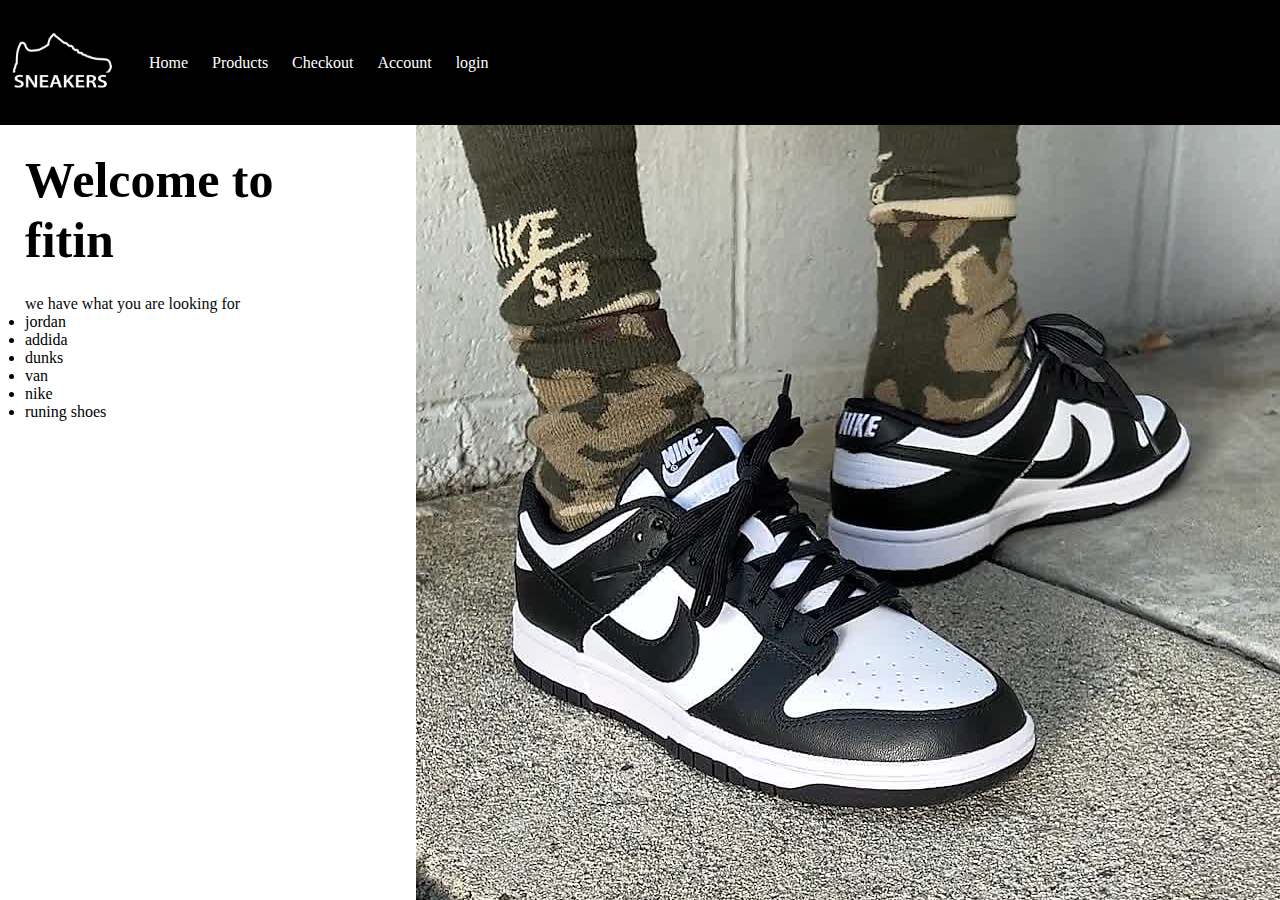
<file: index.html>
<html>
    <head>
<meta charset="UTF-8">
   <title>fitin | Ecommerce website</title>
   <link rel="stylesheet" href="style.css">
   <meta name="viewport" content="width=device-width, initial-scale=1" />

   <!-- <link href="https://cdn.jsdelivr.net/npm/bootstrap@5.2.3/dist/css/bootstrap.min.css" rel="stylesheet" integrity="sha384-rbsA2VBKQhggwzxH7pPCaAqO46MgnOM80zW1RWuH61DGLwZJEdK2Kadq2F9CUG65" crossorigin="anonymous"> -->
<!-- <script src="https://cdn.jsdelivr.net/npm/bootstrap@5.2.3/dist/js/bootstrap.bundle.min.js" integrity="sha384-kenU1KFdBIe4zVF0s0G1M5b4hcpxyD9F7jL+jjXkk+Q2h455rYXK/7HAuoJl+0I4" crossorigin="anonymous"></script> -->

    </head>
<body>
    

    
     <div class="navbar">
      <nav>
        <ul>
            <li>
              <div class="'logo">
            <img src="images/image6.jpg" width="125px">
        </div>   
            </li>
            <li><a href="">Home</a></li>
            <li><a href="pro.html">Products</a></li>
            <li><a href="check.html">Checkout</a></li>
            <li><a href="">Account</a></li>
            <li><a href="login.html">login</a></li>
        </ul>
       </nav>
     </div>
     
    <div class="container"> 
     <div class="row">
        <div class="col-2">
        <h1>Welcome to <br> fitin</h1>
         <p>we have what you are looking for</p>
         <ul>
            <li>jordan</li>
            <li>addida</li>
            <li>dunks</li>
            <li>van</li>
            <li>nike</li>
            <li>runing shoes</li>
         </ul>
        </div>
     </div>
     <div class="col-2">
        <!-- <img src="images/image3.png" alt=""> -->
     </div>
    </div>
</body>
</html>
</file>
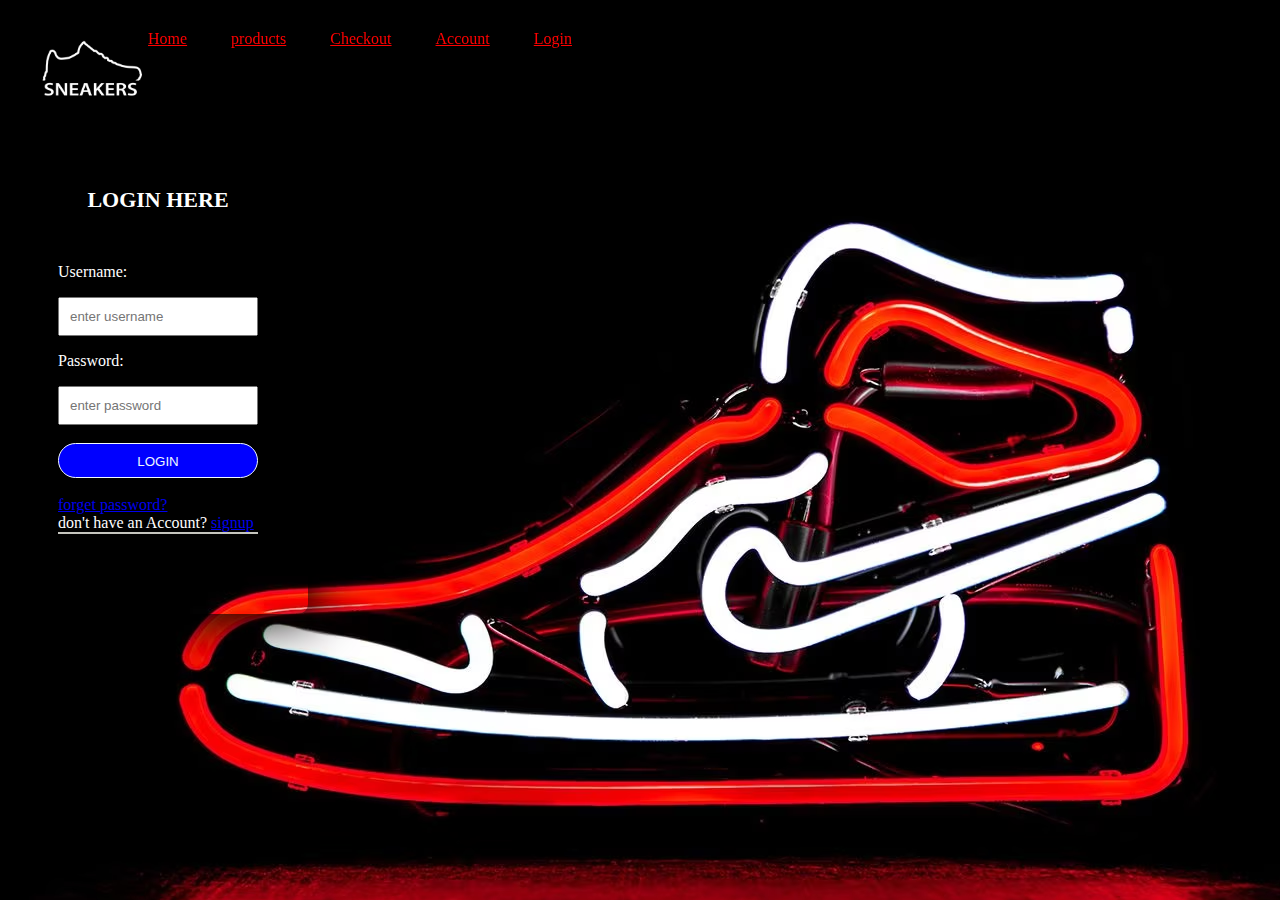
<file: login.html>
<html>
    <head>
        <meta charset="utf-8">
        <title>login form</title>
        <link rel="stylesheet"  href="login.css">
         </head>
        <body>
            <div>
                <li>
                    <img src="images/image6.jpg" width="125px">
                </li>
            </div>
       <header class=header>
        <nav class="navbar"> 
            <a href="index.html">Home</a>
            <a href="pro.html">products</a>
            <a href="#">Checkout</a>
            <a href="#">Account</a>
            <a href="login.html">Login</a>
        </nav>
       </header>     
       
       
            <!-- <img src="images/image5.ng">     -->
            <div class="login">
                    <h1>Login Here</h1>
                    <form method="post">
                        <div class="center">   
                        <p>Username:</p>
                        <input type="text" name="" placeholder="enter username">
                        <p>Password:</p>
                        <input type="password" name="" placeholder="enter password"><br>
                        <input type="submit"  value="Login">
                        <a href="#"><br>forget password?</a><br>
                       don't have an Account? <a href="#">signup</a>
                        </div>
                    </form>
            </div>
    </body>
    
</html>
</file>
<file: style.css>
*{
    margin: 0;
    padding: 0;
    box-sizing: border-box;
}
.navbar{
    display: flex;
    align-items: center;
    padding: 0px;
    width: 100%;
}
nav{
    background: black;
    display:block;
    width: 100%;
    vertical-align: top;
}
nav ul li{
    display: inline-block;
    margin-right: 20px;
    text-align: right;
    vertical-align:middle;
}
a{
    text-decoration:none;
    color: white;
    margin-right: 


}
p{
    color: #555
}
.container{
    position: absolute;
    margin: auto;
    padding-left: 25px;
    padding-right: 25px;
}
.row{
    display: flex;
    align-items: center;
    flex-wrap: wrap;
    justify-content: space-around;
    c


}
.col-2{
    flex-basis: 50%;
    min-width: 300px;
}
.col-2 img{
    max-width: 100%;
    padding: 50px 0;
    
}
.col-2 h1{
    font-size: 50px;
    line-height: 60px;
    margin: 25px 0;
    right: 10vw;
    color: rgb(0, 0, 0);
}
.col-2 p{
    color: rgb(8, 7, 7);
    /* color: rgb(101, 18, 18);
    margin; */
}
.col-2 li{
    color: black;
}
body{
    background-image: url(images/image3.jpeg);
    background-repeat: no-repeat;
    background-position: right;
   
}
</file>
<file: login.css>
*{
    padding: ;
    box-sizing: border-box;
}

body{
    background-image:url(images/image7.avif);
    /* background-position-x: 33vw;
    background-repeat: no-repeat;
    background-color: */

}
h1{
    margin: 0;
    padding: 0 0 20px;
    text-align: center;
    font-size: 22px;
    text-transform: uppercase;

    
    
}
.login{
    /* position: absolute; */
    top: 40px;
    left: calc(50% - 150px);
    transform: translate(-50% -50%); */
    background:transparent 100%;
    width: 300px;
    padding: 50px;
    border-radius: 10px;
    box-shadow: 7px 7px 50px #000;
    color: white;
}
form {
    position: relative;
    border-bottom: 2px solid #c5c5be;
    margin: 30px 0;
}    
input[type="submit"]{
    width: 30%;
    height:4%;
    border: 1px solid;
    background: blue;
    border-radius: 25px;
    color: aliceblue;
    text-transform: uppercase;
} 
input[type="submit"]:hover{
    border-color: red;
    transition: .5s;
    
}
.center input{
    width: 100%;
    display: block;
    padding: 10px;

}
header{
    position: fixed;
    top: 0;
    left:0;
    width: 100%;
    padding: 10px 10%;
}
nav a{
    margin: 20;
    display: inline-block;
    color: red;
    margin-right: 20;
    
    
}
</file>
